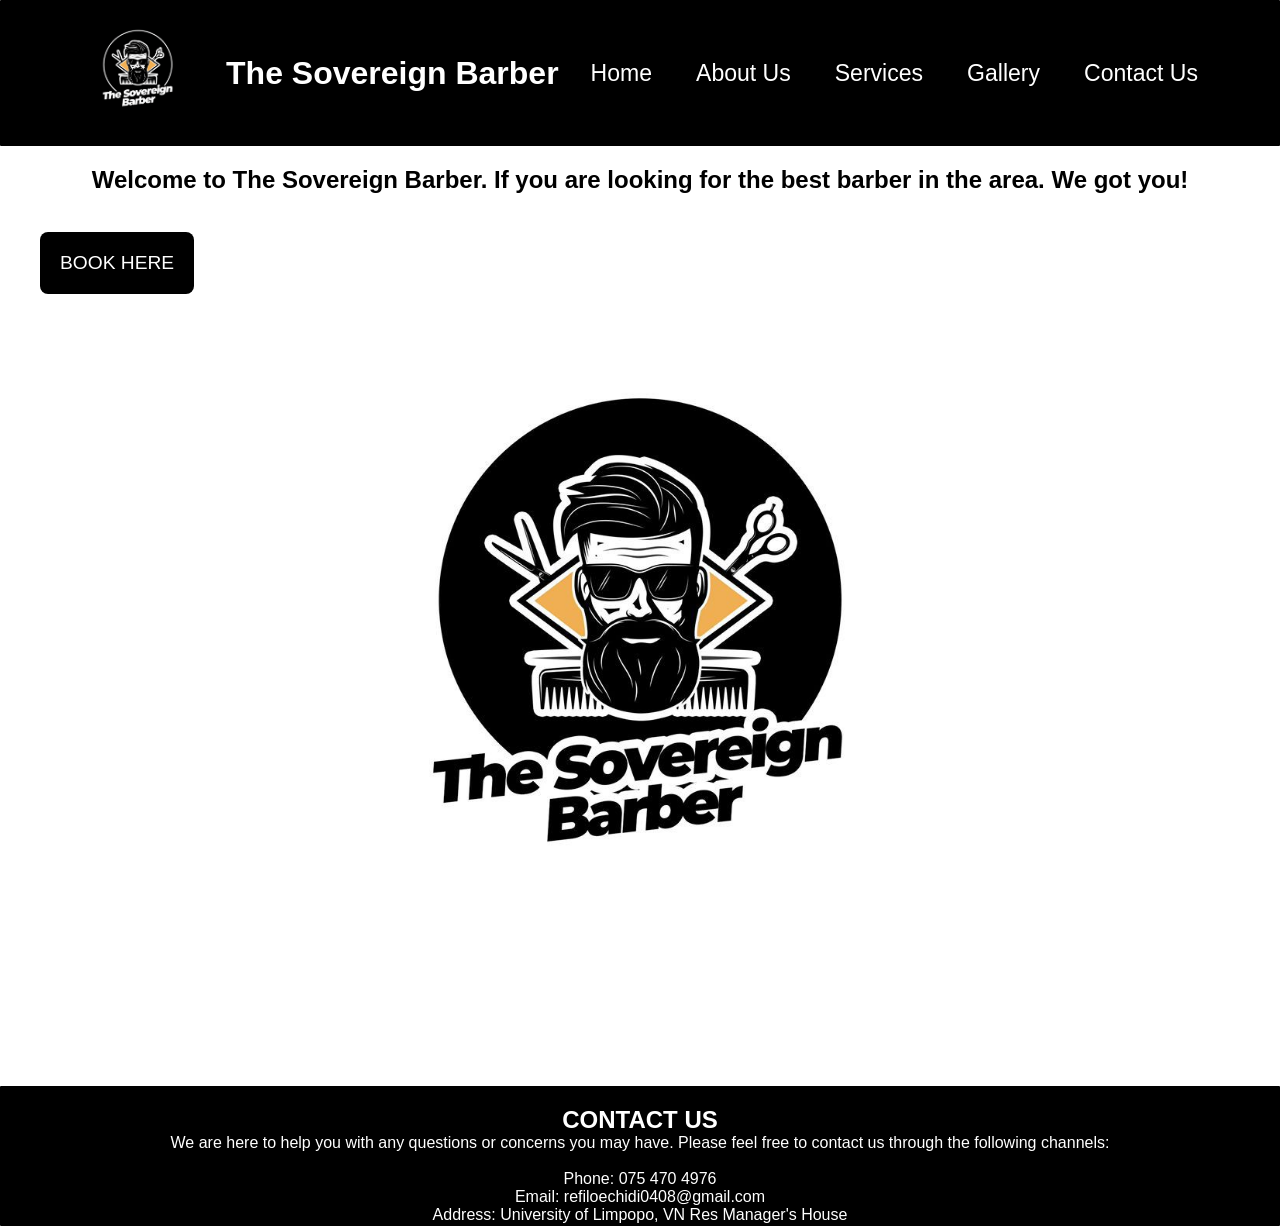
<file: index.html>
<!DOCTYPE html>
<html lang="en">
<head>
    <meta charset="UTF-8">
    <meta name="viewport" content="width=device-width, initial-scale=1.0">
    <title>TheSovereignBarber Home</title>
     
     <link rel="icon" type="image/png" href="assets/images/Logo.png">

    <link rel="stylesheet" href="style.css">
</head>

<body class="body">

<header class="header">
         
        <div class="navbar">

            <div class="logo">
                <img src="assets/images/Logo.png" alt="" class="logo" href="index.html"> 
            </div>

            <div class="logoNAME">
                <h1>
                  <a href="index.html">The Sovereign Barber</a>
                </h1>
            </div>

        <div class="nav">
            <nav class="nav">
            <a href="index.html">Home</a>
            <a href="about.html">About Us</a>
            <a href="services.html">Services</a>
            <a href="gallery.html">Gallery</a>
            <a href="contact.html" class="nav-link">Contact Us</a>
         </nav>
        </div>

        </div>
    </header>

<main class="home">
        <section>

<h2>
    Welcome to The Sovereign Barber. If you are 
    looking for the best barber in the area. We got you!
</h2>

        <br>
        <div >
            <a href="bookings.html"> 
            <button class="bookings-btn">
               BOOK HERE
            </button> 
            </a>
        </div>
           
        <br>
            
        </section>

        <script src="index.js"></script>
        
    </main>

    <footer class="footer">
        <div>
         <section>
            <br>

            <div>
                <h1>CONTACT US</h1>
            </div>

             <p>
                We are here to help you with any questions or concerns you may have. Please feel free to contact us through the following channels:
<br>
                <br>
                Phone: 075 470 4976
<br>
                Email: refiloechidi0408@gmail.com
<br>
                Address: University of Limpopo, VN Res Manager's House
             </p>
            </div>
    </footer>

   
</body>


</html>
</file>
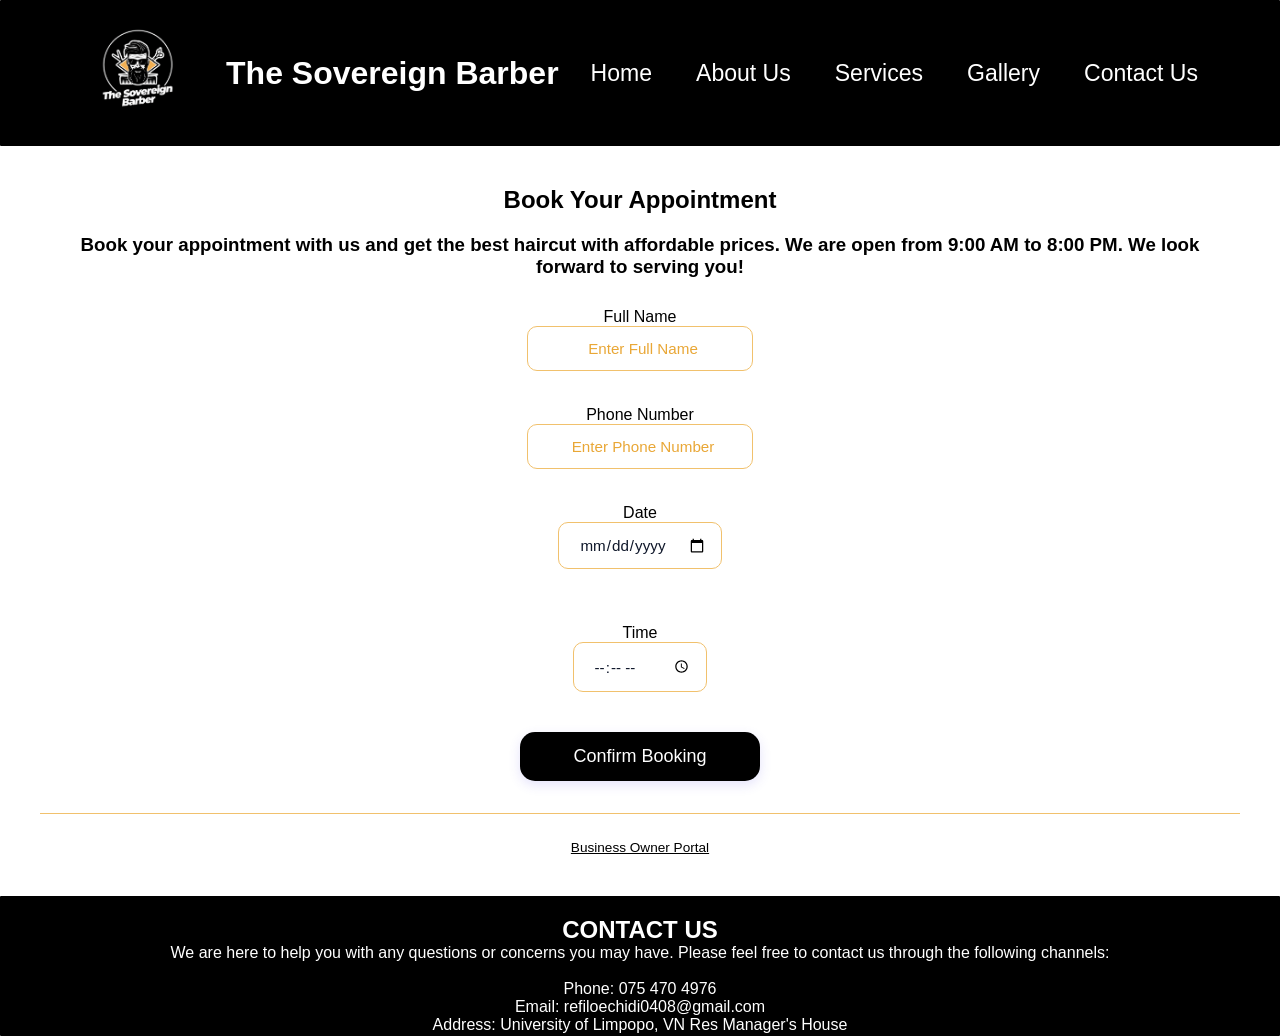
<file: bookings.html>
<!DOCTYPE html>
<html lang="en">
<head>
    <meta charset="UTF-8">
    <meta name="viewport" content="width=device-width, initial-scale=1.0">
    <title>TheSovereignBarber About Us</title>
     
     <link rel="icon" type="image/png" href="assets/images/IMG-20260321-WA0019.jpg">

    <link rel="stylesheet" href="style.css">
</head>

<body class="page page--home">

<header class="header">    

        <div class="navbar">

            <div class="logo">
                <img src="assets/images/Logo.png" alt="" class="logo" href="index.html"> 
            </div>

            <div class="logoNAME">
                <h1>
                  <a href="index.html">The Sovereign Barber</a>
                </h1>
            </div>

        <div class="nav">
            <nav class="nav">
            <a href="index.html">Home</a>
            <a href="about.html">About Us</a>
            <a href="services.html">Services</a>
            <a href="gallery.html">Gallery</a>
            <a href="contact.html" class="nav-link">Contact Us</a>
         </nav>
        </div>

    </div>
    </header>

<main class="bookings-container">
    <section class="bookings">

        <div>
            <h1>Book Your Appointment</h1>
        </div>

        <h3>
            Book your appointment with us and get the best haircut with 
            affordable prices. We are open from 9:00 AM to 8:00 PM. 
             We look forward to serving you!
        </h3>

         <form id="bookingForm" autocomplete="off">
                <div class="form-group">
                    <label for="customerName">Full Name</label>
                    <div class="input-wrapper">
                        <span class="input-icon"></span>
                        <input type="text" id="customerName" placeholder="Enter Full Name" required>
                    </div>
                </div>
                
                <div class="form-group">
                    <label for="customerPhone">Phone Number</label>
                    <div class="input-wrapper">
                        <span class="input-icon"></span>
                        <input type="tel" id="customerPhone" placeholder="Enter Phone Number" required>
                    </div>
                </div>
                
                <div class="form-row">
                    <div class="form-group">
                        <label for="appointmentDate">Date</label>
                        <div class="input-wrapper">
                            <span class="input-icon"></span>
                            <input type="date" id="appointmentDate" required>
                        </div>
                    </div>
                    <div class="form-group">
                        <label for="appointmentTime">Time</label>
                        <div class="input-wrapper">
                            <span class="input-icon"></span>
                            <input type="time" id="appointmentTime" required>
                        </div>
                    </div>
                </div>
                
                <button type="submit" class="submit-btn">
                    <span>Confirm Booking</span>
                </button>
             </form>
            <div id="successMessage" class="success-msg hidden"></div>

             <div class="admin-link-wrapper">
                <a href="#business-dashboard" id="goToAdminBtn" class="link-btn">Business Owner Portal</a>
            </div>
        </div>

        <div id="business-dashboard" class="hidden">
            <div class="admin-header">
                <div>
                    <h2>Business Dashboard</h2>
                    <p class="subtitle">Manage incoming client appointments</p>
                </div>
                <button id="logoutBtn" class="logout-btn">Logout</button>
            </div>
            
            <form id="adminLoginForm" autocomplete="off">
                <div class="form-group">
                    <label for="adminPassword">Enter Master Security Password</label>
                    <div class="input-wrapper">
                        <span class="input-icon"></span>
                        <input type="password" id="adminPassword" placeholder="••••••••" required>
                    </div>
                </div>
                <button type="submit" class="submit-btn">Unlock Dashboard</button>
                <button type="button" id="backToBookingBtn" class="secondary-btn">Return to Booking Form</button>
                <div id="loginError" class="error-msg hidden"></div>
            </form>

            <div id="recordsContainer" class="hidden">
                <div class="records-meta">
                    <span class="badge" id="bookingCount">0 Appointments</span>
                </div>
                <ul id="recordsList" class="records-list"></ul>
            </div>
        </div>
    </div>


            <script src="index.js"></script>
    </section>
    

</main>

   <footer class="footer">
        <div>
         <section>
            <br>

            <div>
                <h1>CONTACT US</h1>
            </div>

             <p>
                We are here to help you with any questions or concerns you may have. Please feel free to contact us through the following channels:
<br>
                <br>
                Phone: 075 470 4976
<br>
                Email: refiloechidi0408@gmail.com
<br>
                Address: University of Limpopo, VN Res Manager's House
             </p>
            </div>
    </footer>
    
    <script src="index.js"></script>
</body>  

</html>
</file>
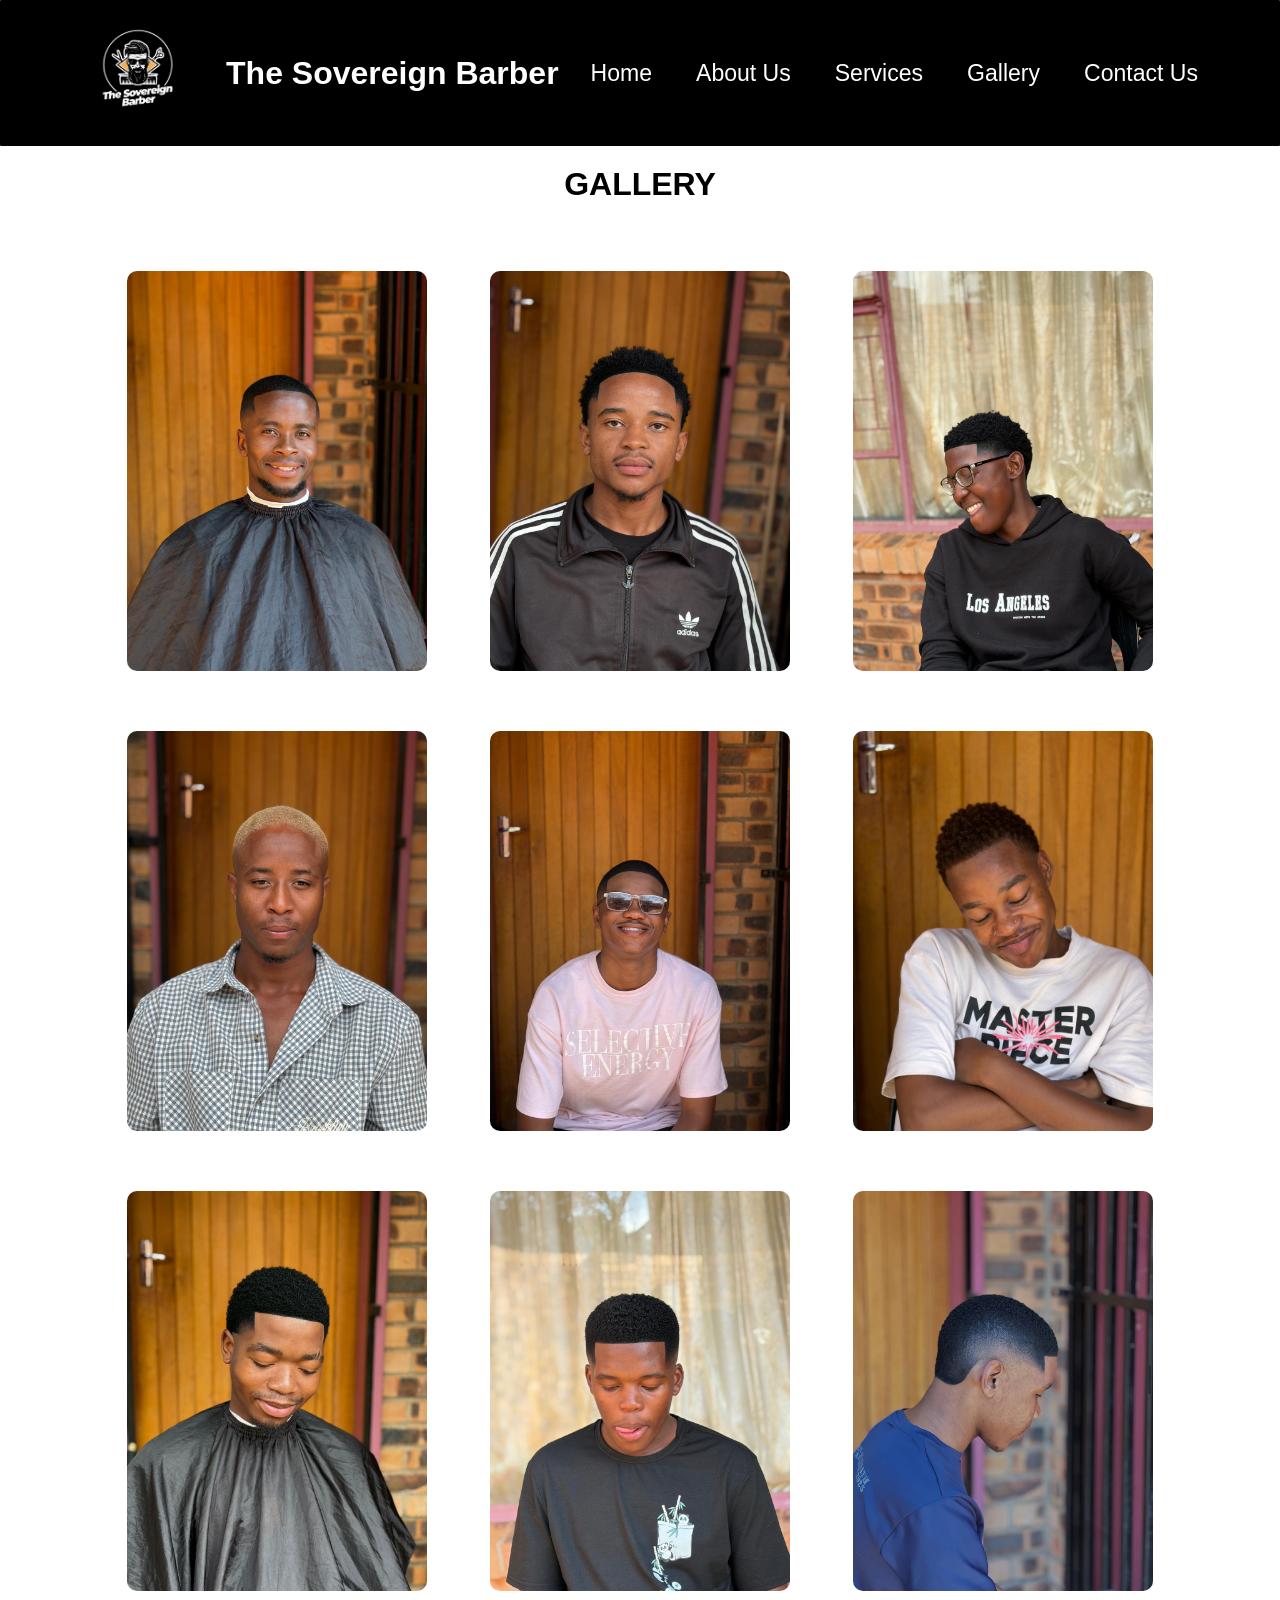
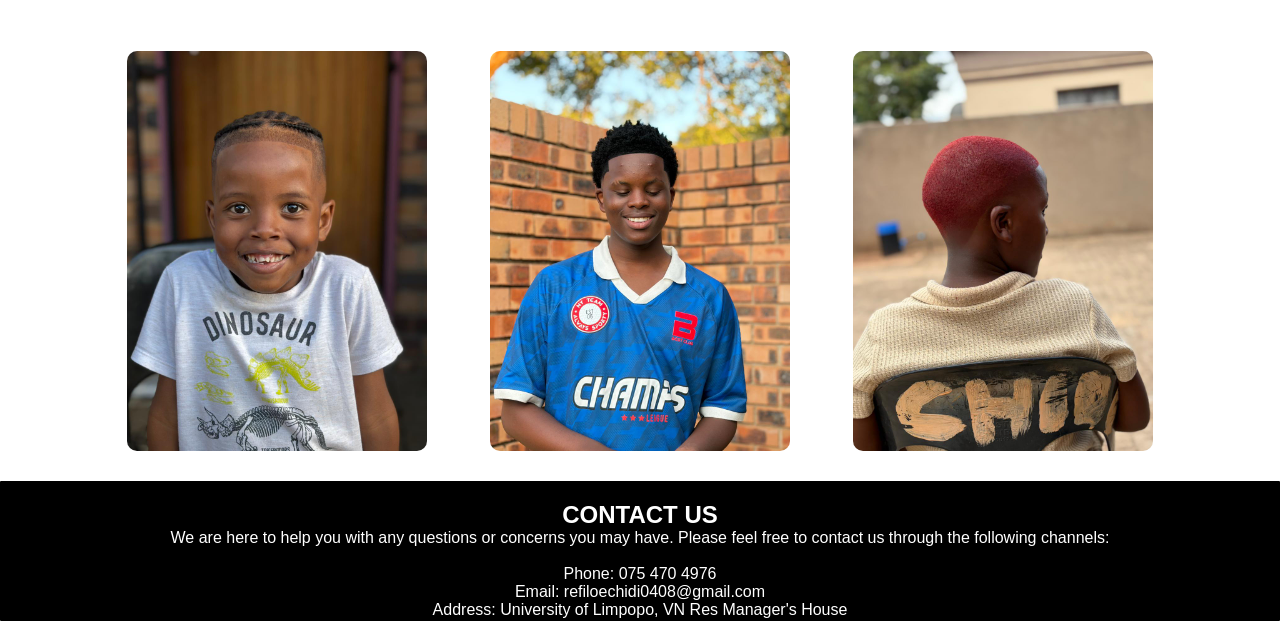
<file: gallery.html>
<!DOCTYPE html>
<html lang="en">
<head>
    <meta charset="UTF-8">
    <meta name="viewport" content="width=device-width, initial-scale=1.0">
    <title>TheSovereignBarber About Us</title>
     
     <link rel="icon" type="image/png" href="assets/images/IMG-20260321-WA0019.jpg">

    <link rel="stylesheet" href="style.css">
    <link rel="stylesheet" href="assets/css/lightbox.css">

</head>

<body class="page page--home">

    <!-- Lightbox (wired in via index.js) -->
    <div id="glLightbox" class="gl-lightbox" aria-hidden="true">
        <div class="gl-lightbox__dialog" role="dialog" aria-modal="true" aria-label="Gallery preview">
            <button id="glLightboxClose" class="gl-lightbox__close" type="button" aria-label="Close preview">&times;</button>

            <button id="glLightboxPrev" class="gl-lightbox__nav gl-lightbox__nav--prev" type="button" aria-label="Previous image">
                 <
            </button>
            <button id="glLightboxNext" class="gl-lightbox__nav gl-lightbox__nav--next" type="button" aria-label="Next image">
                >
            </button>

            <img id="glLightboxImg" class="gl-lightbox__img" alt="" />
            <div id="glLightboxCaption" class="gl-lightbox__caption" aria-live="polite"></div>
        </div>

    </div>


<header class="header">    

        <div class="navbar">

            <div class="logo">
                <img src="assets/images/Logo.png" alt="" class="logo" href="index.html"> 
            </div>

            <div class="logoNAME">
                <h1>
                  <a href="index.html">The Sovereign Barber</a>
                </h1>
            </div>

        <div class="nav">
            <nav class="nav">
            <a href="index.html">Home</a>
            <a href="about.html">About Us</a>
            <a href="services.html">Services</a>
            <a href="gallery.html">Gallery</a>
            <a href="contact.html" class="nav-link">Contact Us</a>
         </nav>
        </div>

    </div>
    </header>

<main>
        <h1 class="gallery">GALLERY</h1>
  
        <br>
        <section>
                <div class="pictures">

                    <img src="assets/images/IMG-20260322-WA0019.jpg" alt="Gallery image 1">
                    <img src="assets/images/IMG-20260322-WA0024.jpg" alt="Gallery image 2">
                    <img src="assets/images/IMG-20260322-WA0025.jpg" alt="Gallery image 3">
                </div>


                <div class="pictures">
                    <img src="assets/images/IMG-20260322-WA0028.jpg" alt="Gallery image 4">
                    <img src="assets/images/IMG-20260322-WA0031.jpg" alt="Gallery image 5">
                    <img src="assets/images/IMG-20260323-WA0076.jpg" alt="Gallery image 6">
                </div>

                <div class="pictures">
                    <img src="assets/images/IMG-20260322-WA0036.jpg" alt="Gallery image 7">
                    <img src="assets/images/IMG-20260322-WA0038.jpg" alt="Gallery image 8">
                    <img src="assets/images/IMG-20260322-WA0040.jpg" alt="Gallery image 9">
                </div>

                <div class="pictures">
                    <img src="assets/images/IMG-20260322-WA0043.jpg" alt="Gallery image 10">
                    <img src="assets/images/IMG-20260322-WA0041.jpg" alt="Gallery image 11">
                    <img src="assets/images/IMG-20260322-WA0042.jpg" alt="Gallery image 12">
                </div>

        </section>
    </main>

<footer class="footer">
         <section>
            <br>

            <div>
                <h1>CONTACT US</h1>
            </div>

             <p>
                We are here to help you with any questions or concerns you may have. Please feel free to contact us through the following channels:
<br>
                <br>
                Phone: 075 470 4976
<br>
                Email: refiloechidi0408@gmail.com
<br>
                Address: University of Limpopo, VN Res Manager's House

             </p>
</footer>

    <script src="gallery-lightbox.js"></script>
    <script src="index.js"></script>


</body>


</html>
</file>
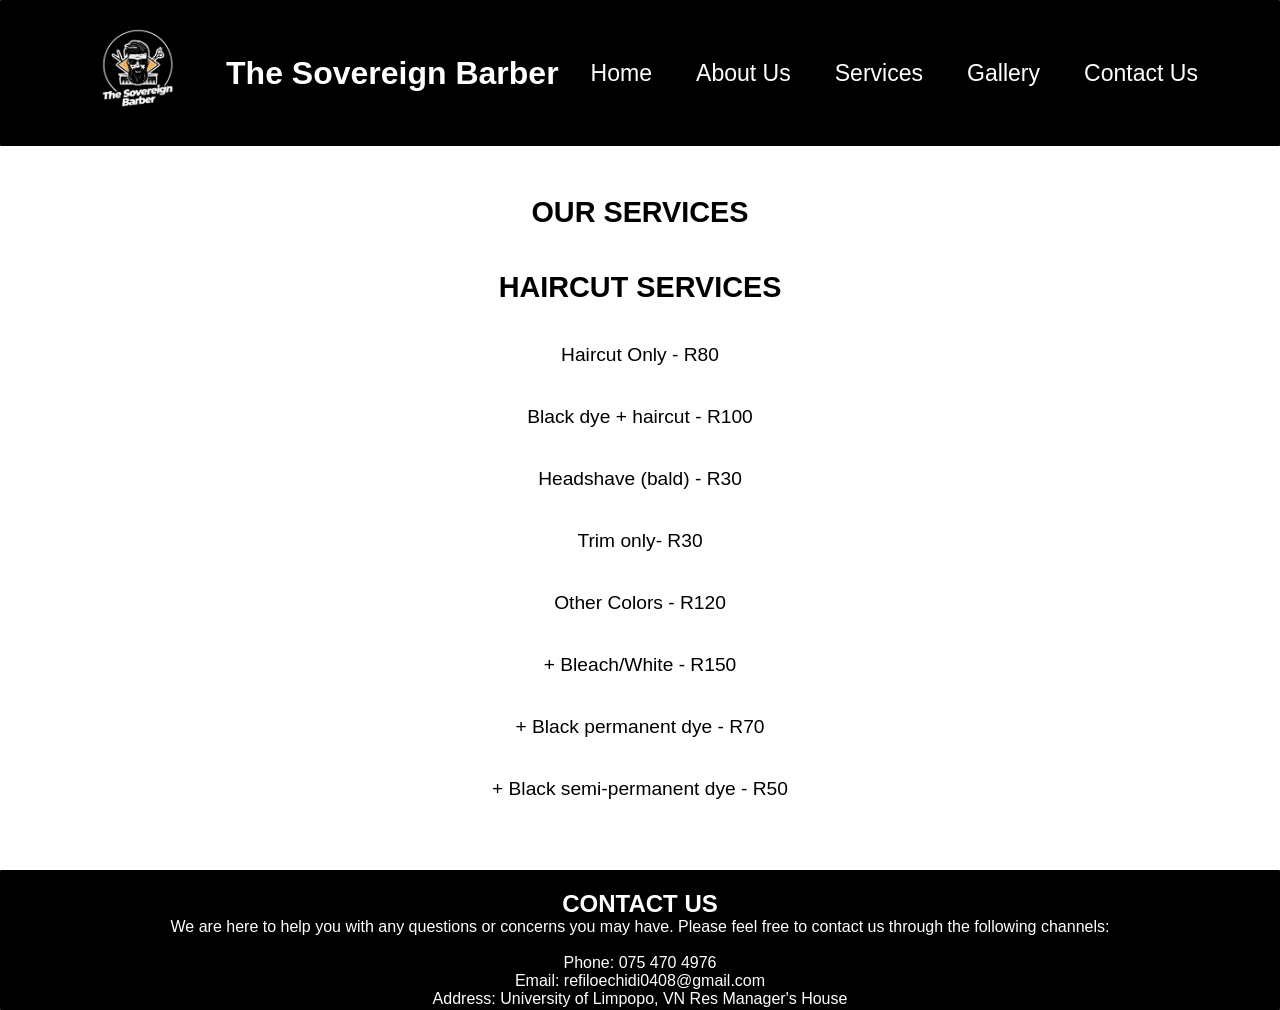
<file: services.html>
<!DOCTYPE html>
<html lang="en">
<head>
    <meta charset="UTF-8">
    <meta name="viewport" content="width=device-width, initial-scale=1.0">
    <title>TheSovereignBarber Services</title>
     
     <link rel="icon" type="image/png" href="assets/images/IMG-20260321-WA0019.jpg">

    <link rel="stylesheet" href="style.css">
</head>

<body class="page page--home">

<header class="header">    

        <div class="navbar">

            <div class="logo">
                <img src="assets/images/Logo.png" alt="" class="logo" href="index.html"> 
            </div>

            <div class="logoNAME">
                <h1>
                  <a href="index.html">The Sovereign Barber</a>
                </h1>
            </div>

        <div class="nav">
            <nav class="nav">
            <a href="index.html">Home</a>
            <a href="about.html">About Us</a>
            <a href="services.html">Services</a>
            <a href="gallery.html">Gallery</a>
            <a href="contact.html" class="nav-link">Contact Us</a>
         </nav>
        </div>

    </div>
    </header>

<main class="services">
        <section>
            <div>
                <h1>OUR SERVICES</h1>
            </div>
            <br>
            
            <div>
                 <div>
                    <h2>HAIRCUT SERVICES</h2>
                        
                    <p>Haircut Only - R80</p>
                    <p>Black dye + haircut - R100</p>
                    <p>Headshave (bald) - R30</p>
                    <p>Trim only- R30</p>
                    <p>Other Colors - R120</p>
                    <p>+ Bleach/White - R150</p>
                    <p>+ Black permanent dye - R70</p>
                    <p>+ Black semi-permanent dye - R50</p>
                 </div>     
                 <div>
                    
                 </div>
            </div>
            
        </section>
        
    </main>

    <footer class="footer">
         <section>
            <br>

            <div>
                <h1>CONTACT US</h1>
            </div>

             <p>
                We are here to help you with any questions or concerns you may have. Please feel free to contact us through the following channels:
<br>
                <br>
                Phone: 075 470 4976
<br>
                Email: refiloechidi0408@gmail.com
<br>
                Address: University of Limpopo, VN Res Manager's House

             </p>
    </footer>

    

</body>


</html>
</file>
<file: style.css>
*{
    box-sizing: border-box;
    margin: 0;
    padding: 0;
}

body{
    font-family: Arial, sans-serif;
    
}
.navbar{
    display: flex;
    justify-content: space-between;
    align-items: center;
}

.logoNAME h1{
    margin: 0;
    line-height: 1;
}

.logo{
    width: 9rem;
    border-radius: 20px;
    display: flex;
    align-items: center;
    align-self: center;
}

.logo img{
    width: 100%;
    border-radius: 20px;
    transition: all 0.5s ease;
}

.logo img:hover{
    transform: scale(1.1);
    transition: all 0.5s ease;
}

.navbar a:hover{
    color: rgb(233, 167, 54);
    transition: all 0.3s ease;
    text-decoration: none;
}

.navbar a{
    color: white;
    text-decoration: none;
    text-align: center;
    padding: 8px 16px;
    border-radius: 4px;
    transition: all 0.5s ease;
}

.nav{
    display: flex;
    align-items: center;
    justify-content: flex-end;
    gap: 12px;
    font-size: larger;
    text-align: center;
    padding: 0;
    margin: 0;
}

.nav a{
    color: white;
    text-decoration: none;
    text-align: center;
    padding: 8px 16px;
    border-radius: 4px;
    transition: all 0.3s ease;
}

.nav a:hover{
    background-color: white;
    color: rgb(233, 167, 54);
    border-radius: 8px;
    transform: scale(1.1);
    transition: all 0.5s ease;
}

.header{
    background-color: black;
    color: white;
    padding: 1px;
    border-radius: 1px;
    display: flex;
    flex-direction: column;
    align-items: center;
}

.bookings-btn{
    background-color: black;
    color: white;
    border: none;
    margin: 20px;
    padding: 20px;
    font-size: larger;
    cursor: pointer;
    border-radius: 8px;
    transition: all 0.5s ease;
}

.bookings-btn:hover{
    background-color: white;
    color: rgb(233, 167, 54);
    border-radius: 8px;
    transform: scale(1.1);
    transition: all 0.5s ease;
}

.bookings{
    color: black;
    text-align: center;
    padding: 20px;
}

.bookings h2{
    text-align: center;
    padding: 20px;
}

.bookings h3{
    text-align: center;
    padding: 20px;
}

.bookings-container{
    display: flex;
    flex-direction: column;
    align-items: center;
    padding: 20px;
}


:root {
    --primary:rgb(233, 167, 54) ;         /* Elegant Indigo */
    --primary-hover: rgb(233, 167, 54);
    --primary-light: #eeebff;
    --background: #f8fafc;      /* Pure clean slate background */
    --card-bg: #ffffff;
    --text-main: #0f172a;       /* Deep obsidian text */
    --text-muted: #000000;     /* Slate grey */
    --border: rgb(241, 193, 109);
    --border-hover: #cbd5e1;
    --success: #10b981;         /* Vivid Emerald */
    --success-bg: #f0fdf4;
    --danger: #ef4444;          /* Crimson red */
    --danger-bg: #fef2f2;
    --radius-lg: 16px;
    --radius-md: 10px;
    --shadow: 0 20px 25px -5px rgba(15, 23, 42, 0.05), 0 10px 10px -5px rgba(15, 23, 42, 0.04);
}

.h2 {
    font-size: 1.5rem;
    font-weight: 700;
    letter-spacing: -0.03em;
    color: var(--text-main);
    margin-bottom: 6px;
}

.subtitle{
    font-size: 0.9rem;
    color: var(--text-muted);
    line-height: 1.5;
}

/* --- Form Architectures --- */
.form-group {
    display: flex;
    flex-direction: column;
    align-items: center;
    margin-bottom: 15px;
    padding: 10px;
}

.form-row {
    display: flex;
    flex-direction: column;
    align-items: center;
    margin-bottom: 15px;
    gap: 20px;
}

.label {
    font-size: 0.8rem;
    font-weight: 600;
    text-transform: uppercase;
    letter-spacing: 0.05em;
    color: var(--text-muted);
    margin-bottom: 8px;
}

/* Input Fields with Icon Integrations */
.input-wrapper {
    position: relative;
    display: flex;
    align-items: center;
}

.input-icon {
    position: absolute;
    left: 14px;
    font-size: 1.1rem;
    color: var(--text-muted);
    pointer-events: none;
}

input {
    font-family: inherit;
    width: 100%;
    position: relative;
    padding: 13px 14px 13px 20px;
    font-size: 0.95rem;
    color: var(--text-main);
    background-color: #ffffff;
    border: 1px solid var(--border);
    border-radius: var(--radius-md);
    outline: none;
    transition: all 0.2s cubic-bezier(0.4, 0, 0.2, 1);
    transform: matrix();
}

input:focus {
    border-color: var(--primary);
    box-shadow: 0 0 0 4px rgba(79, 70, 229, 0.12);
}

input::placeholder {
    color: #94a3b8;
}

/* --- Custom Action Buttons --- */
.button {
    font-family: inherit;
    font-size: 0.95rem;
    font-weight: 600;
    border-radius: var(--radius-md);
    cursor: pointer;
    transition: all 0.2s cubic-bezier(0.4, 0, 0.2, 1);
    display: flex;
    align-items: center;
    justify-content: center;
    text-decoration: none;
}

.submit-btn {
    width: 20%;
    padding: 14px;
    border-radius: 15px;
    font-size: large;
    background-color: black;
    color: white;
    border: none;
    box-shadow: 0 4px 12px rgba(79, 70, 229, 0.15);
    transition: all 0.3s ease;
}

.submit-btn:hover {
    background-color: rgb(233, 167, 54);
    transform: translateY(-1px);
    box-shadow: 0 6px 20px rgba(79, 70, 229, 0.25);
    transition: all 0.3s ease;
}

.secondary-btn {
    background: transparent;
    border: 1px solid var(--border);
    color: var(--text-muted);
    width: 20%;
    border-radius: 5px;
    padding: 13px;
    margin-top: 12px;
}

.secondary-btn:hover {
    background: #f1f5f9;
    color: var(--text-main);
    border-color: var(--border-hover);
    transition: all 0.3s ease;
}

/* --- Feedback Banners --- */
.success-msg {
    color: var(--success);
    background-color: rgb(173, 250, 173);
    border: 1px solid var(--success);
    padding: 14px;
    border-radius: var(--radius-md);
    font-size: 0.9rem;
    font-weight: 500;
    text-align: center;
    margin-top: 20px;
    animation: scaleIn 0.25s ease;
}

.error-msg {
    color: var(--danger);
    background-color: var(--danger-bg);
    border: 1px solid var(--danger);
    padding: 14px;
    border-radius: var(--radius-md);
    font-size: 0.9rem;
    font-weight: 500;
    text-align: center;
    margin-top: 16px;
    animation: scaleIn 0.25s ease;
}

/* --- Business Owner Navigation Gateway --- */
.admin-link-wrapper{
    margin-top: 32px;
    text-align: center;
    border-top: 1px solid var(--border);
    padding-top: 24px;
}

.link-btn {
    background: none;
    border: none;
    font-size: 5px;
    color: var(--text-muted);
    font-size: 0.85rem;
    font-weight: 500;
}

.link-btn:hover {
    color: var(--primary);
    text-decoration: underline;
}

/* --- Administrative Layout Engine --- */

.logout-btn {
    width: 10%;
    padding: 14px;
    border-radius: 15px;
    font-size: 15px;
    background-color: black;
    color: white;
    border: none;
    box-shadow: 0 4px 12px rgba(79, 70, 229, 0.15);
    transition: all 0.3s ease;
}

.logout-btn:hover {
     background-color: white;
    color: rgb(233, 167, 54);
    border-radius: 8px;
    transform: scale(1.1);
    transition: all 0.5s ease;
}

.records-meta {
    margin-bottom: 16px;
    display: flex;
    justify-content: flex-end;
}

.badge {
    background-color: var(--primary-light);
    color: var(--primary);
    padding: 4px 10px;
    font-size: 0.75rem;
    font-weight: 700;
    border-radius: 20px;
}

/* Records List Structuring */
.records-list {
    list-style: none;
    max-height: 380px;
    overflow-y: auto;
    padding-right: 4px;
}

.records-list::-webkit-scrollbar {
    width: 6px;
}

.records-list::-webkit-scrollbar-thumb {
    background: var(--border);
    border-radius: 4px;
}

.records-list li {
    background: #f8fafc;
    border: 1px solid var(--border);
    padding: 16px;
    margin-bottom: 12px;
    border-radius: var(--radius-md);
    display: flex;
    justify-content: space-between;
    align-items: center;
    animation: slideUp 0.3s ease;
}

.booking-info strong {
    display: block;
    color: var(--text-main);
    font-size: 1rem;
    margin-bottom: 4px;
}

.booking-info div {
    font-size: 0.85rem;
    color: var(--text-muted);
    margin-bottom: 2px;
    display: flex;
    align-items: center;
    gap: 6px;
}

/* Row Record Actions */
.delete-btn {
    background-color: #ffffff;
    color: var(--text-muted);
    border: 1px solid var(--border);
    padding: 8px 12px;
    font-size: 0.8rem;
    font-weight: 600;
}

.delete-btn:hover {
    background-color: var(--danger);
    color: #ffffff;
    border-color: var(--danger);
    box-shadow: 0 4px 12px rgba(239, 68, 68, 0.18);
}

.no-records {
    color: var(--text-muted);
    font-style: italic;
    text-align: center;
    padding: 40px 0;
    font-size: 0.9rem;
}

/* --- Layout Utility Extensions --- */
.hidden {
    display: none !important;
}

/* --- Animations --- */
@keyframes scaleIn {
    from { opacity: 0; transform: scale(0.96); }
    to { opacity: 1; transform: scale(1); }
}

@keyframes slideUp {
    from { opacity: 0; transform: translateY(12px); }
    to { opacity: 1; transform: translateY(0); }
}

.header h1{
    text-align: center;
}

.home{
    margin: 20px;
}

.home h2{
    text-align: center;
}

.home h1{
    text-align: center;
    padding: 20px;
}

.details{
    font-size: larger;
    padding: 20px;
}

input::placeholder{
    color: rgb(233, 167, 54);
    text-align: center;
}

.details input:hover{
    transform: scale(1.1);
    transition: all 0.5s ease;
    border: 2px solid rgb(233, 167, 54);
}

.details input{
    padding: 10px;
    margin: 10px;
    border: 2px solid #ccc;
    border-radius: 15px;
    transition: all 0.5s ease;
}

.select{
    padding: 10px;
    margin: 10px;
    border: 2px solid #ccc;
    border-radius: 15px;
    transition: all 0.5s ease;
}

.select:hover{
     color: rgb(233, 167, 54);
     transform: scale(1.1);
     transition: all 0.5s ease;
}

.button2{
    background-color: black;
    color: white;
    border: none;
    margin: 20px;
    align-items: center;
    padding: 10px 20px;
    font-size: larger;
    cursor: pointer;
    border-radius: 8px;
    transition: all 0.5s ease;
}

.button2:hover{
    background-color: white;
    color: rgb(233, 167, 54);
    border-radius: 8px;
    transform: scale(1.1);
    transition: all 0.5s ease;
}

.button{
    background-color: black;
    color: white;
    border: none;
    margin: 20px;
    padding: 20px;
    font-size: larger;
    cursor: pointer;
    border-radius: 8px;
    transition: all 0.5s ease;
}

.button:hover{
    background-color: white;
    color: rgb(233, 167, 54);
    border-radius: 8px;
    transform: scale(1.1);
    transition: all 0.5s ease;
}

.footer{
    background-color: black;
    color: white;
    text-align: center;
    padding: 2px;
    border-radius: 1px;
}

.about{
    font-size: larger;
    padding: 50px;
    display: flex;
    flex-direction:column;
}

.about2{
    justify-content: center;
    display: flex;
    flex-direction: row;
    gap: 20px;
}

.about2 h4 {
    align-self: center;
}

.about img{
    width: 20rem;
    border-radius: 15px;
    display: flex;
    flex-direction: column;
}

.founder{
    display: flex;
    flex-direction: column;
    align-items: center;
}

.paragraph{
    padding: 50px;
}

.paragraph h1{
    padding: 20px;
}

.paragraph p{
    padding: 20px;
}

.services{
    font-size: larger;
    text-align: center;
    padding: 50px;
}

.services h2{
    text-align: center;
    padding: 20px;
}

.services p{
    text-align: center;
    padding: 20px;
}

.gallery{
    text-align: center;
    padding: 12px;
}

.pictures{
    display: flex;
    flex-direction: row;
    justify-content: center;
    gap: 4px;
}

.pictures img{
    padding: 12px;
    margin: 16px;
    align-items: center;
    border-radius: 2rem;
    width: 25rem;
    transition: all 0.5s ease;
    margin: 20px;
    border: 5px solid white;
    cursor: pointer;

}

.pictures img:hover{
    transform: scale(1.1);
    transition: all 0.5s ease;
    border: 5px solid rgb(233, 167, 54);
}

.home{
    background-image: url(assets/images/IMG-20260321-WA0019.jpg);
    background-size: cover;
    background-position: center;
    height: 100vh;
}

.contact1{
    text-align: center;
}

.contact2{
    display: flex;
    flex-direction: row;
    gap: 5px;
}

.contact2 img{
    padding: 20px;
    margin: 10px;
    border-radius: 20px;
    transition: all 0.5s ease;
    display: flex;
    flex-direction: column;
    justify-self: center;
    margin: 20px;
    border: 5px solid white;
    width: 80rem;
}

.contactname{
    text-align: center;
    padding: 20px;
}

.details1{
    font-size: larger;
    text-align: center;
    padding: 20px;
    justify-content: center;
    display: flex;
    flex-direction: row;
    gap: 20px;
}

.follow{
    font-size: larger;
    text-align: center;
    padding: 20px;
    display: flex;
    flex-direction: row;
    justify-content: center;
}

.socials a{
    color: black;
    text-decoration: none;
    text-align: center;
    padding: 8px 16px;
    border-radius: 4px;
    transition: all 0.3s ease;
    font-size: 50px;
}

.socials{
    display: flex;
    flex-direction: row;
    justify-content: center;
    gap: 5px;
}

.socials a:hover{
    color: rgb(233, 167, 54);
    transition: all 0.3s ease;
   transform: scale(1.1);
}

.socials p{
    font-size: larger;
    justify-content: center;
    display: flex;
    flex-direction: row;
    gap: 20px;
}

@media screen and (max-width: 1300px){
body{
    font-family: Arial, sans-serif;
}
.navbar{
    display: flex;
    justify-content: space-between;
    align-items: center;
}

.logoNAME h1{
    margin: 0;
    line-height: 1;
}

.logo{
    width: 9rem;
    border-radius: 20px;
    display: flex;
    align-items: center;
    align-self: center;
}

.logo img{
    width: 100%;
    border-radius: 20px;
    transition: all 0.5s ease;
}

.logo img:hover{
    transform: scale(1.1);
    transition: all 0.5s ease;
}

.navbar a:hover{
    color: rgb(233, 167, 54);
    transition: all 0.3s ease;
    text-decoration: none;
}

.navbar a{
    color: white;
    text-decoration: none;
    text-align: center;
    padding: 8px 16px;
    border-radius: 4px;
    transition: all 0.5s ease;
}

.nav{
    display: flex;
    align-items: center;
    justify-content: flex-end;
    gap: 12px;
    font-size: larger;
    text-align: center;
    padding: 0;
    margin: 0;
}

.nav a{
    color: white;
    text-decoration: none;
    text-align: center;
    padding: 8px 16px;
    border-radius: 4px;
    transition: all 0.3s ease;
}

.nav a:hover{
    background-color: white;
    color: rgb(233, 167, 54);
    border-radius: 8px;
    transform: scale(1.1);
    transition: all 0.5s ease;
}

.header{
    background-color: black;
    color: white;
    padding: 1px;
    border-radius: 1px;
    display: flex;
    flex-direction: column;
    align-items: center;
}

.bookings-btn{
    background-color: black;
    color: white;
    border: none;
    margin: 20px;
    padding: 20px;
    font-size: larger;
    cursor: pointer;
    border-radius: 8px;
    transition: all 0.5s ease;
}

.bookings-btn:hover{
    background-color: white;
    color: rgb(233, 167, 54);
    border-radius: 8px;
    transform: scale(1.1);
    transition: all 0.5s ease;
}

.bookings{
    color: black;
    text-align: center;
    padding: 20px;
}

.bookings h2{
    text-align: center;
    padding: 20px;
}

.bookings h3{
    text-align: center;
    padding: 20px;
}

.bookings-container{
    display: flex;
    flex-direction: column;
    align-items: center;
    padding: 20px;
}

:root {
    --primary:rgb(233, 167, 54) ;         /* Elegant Indigo */
    --primary-hover: rgb(233, 167, 54);
    --primary-light: #eeebff;
    --background: #f8fafc;      /* Pure clean slate background */
    --card-bg: #ffffff;
    --text-main: #0f172a;       /* Deep obsidian text */
    --text-muted: #000000;     /* Slate grey */
    --border: rgb(241, 193, 109);
    --border-hover: #cbd5e1;
    --success: #10b981;         /* Vivid Emerald */
    --success-bg: #f0fdf4;
    --danger: #ef4444;          /* Crimson red */
    --danger-bg: #fef2f2;
    --radius-lg: 16px;
    --radius-md: 10px;
    --shadow: 0 20px 25px -5px rgba(15, 23, 42, 0.05), 0 10px 10px -5px rgba(15, 23, 42, 0.04);
}

.h2 {
    font-size: 1.5rem;
    font-weight: 700;
    letter-spacing: -0.03em;
    color: var(--text-main);
    margin-bottom: 6px;
}

.subtitle{
    font-size: 0.9rem;
    color: var(--text-muted);
    line-height: 1.5;
}

/* --- Form Architectures --- */
.form-group {
    display: flex;
    flex-direction: column;
    align-items: center;
    margin-bottom: 15px;
    padding: 10px;
}

.form-row {
    display: flex;
    flex-direction: column;
    align-items: center;
    margin-bottom: 15px;
    gap: 20px;
}

.label {
    font-size: 0.8rem;
    font-weight: 600;
    text-transform: uppercase;
    letter-spacing: 0.05em;
    color: var(--text-muted);
    margin-bottom: 8px;
}

/* Input Fields with Icon Integrations */
.input-wrapper {
    position: relative;
    display: flex;
    align-items: center;
}

.input-icon {
    position: absolute;
    left: 14px;
    font-size: 1.1rem;
    color: var(--text-muted);
    pointer-events: none;
}

input {
    font-family: inherit;
    width: 100%;
    position: relative;
    padding: 13px 14px 13px 20px;
    font-size: 0.95rem;
    color: var(--text-main);
    background-color: #ffffff;
    border: 1px solid var(--border);
    border-radius: var(--radius-md);
    outline: none;
    transition: all 0.2s cubic-bezier(0.4, 0, 0.2, 1);
    transform: matrix();
}

input:focus {
    border-color: var(--primary);
    box-shadow: 0 0 0 4px rgba(79, 70, 229, 0.12);
}

input::placeholder {
    color: #94a3b8;
}

/* --- Custom Action Buttons --- */
.button {
    font-family: inherit;
    font-size: 0.95rem;
    font-weight: 600;
    border-radius: var(--radius-md);
    cursor: pointer;
    transition: all 0.2s cubic-bezier(0.4, 0, 0.2, 1);
    display: flex;
    align-items: center;
    justify-content: center;
    text-decoration: none;
}

.submit-btn {
    width: 20%;
    padding: 14px;
    border-radius: 15px;
    font-size: large;
    background-color: black;
    color: white;
    border: none;
    box-shadow: 0 4px 12px rgba(79, 70, 229, 0.15);
    transition: all 0.3s ease;
}

.submit-btn:hover {
    background-color: rgb(233, 167, 54);
    transform: translateY(-1px);
    box-shadow: 0 6px 20px rgba(79, 70, 229, 0.25);
    transition: all 0.3s ease;
}

.secondary-btn {
    background: transparent;
    border: 1px solid var(--border);
    color: var(--text-muted);
    width: 100%;
    padding: 13px;
    margin-top: 12px;
}

.secondary-btn:hover {
    background: #f1f5f9;
    color: var(--text-main);
    border-color: var(--border-hover);
    transition: all 0.3s ease;
}

/* --- Feedback Banners --- */
.success-msg {
    color: var(--success);
    background-color: rgb(173, 250, 173);
    border: 1px solid var(--success);
    padding: 14px;
    border-radius: var(--radius-md);
    font-size: 0.9rem;
    font-weight: 500;
    text-align: center;
    margin-top: 20px;
    animation: scaleIn 0.25s ease;
}

.error-msg {
    color: var(--danger);
    background-color: var(--danger-bg);
    border: 1px solid var(--danger);
    padding: 14px;
    border-radius: var(--radius-md);
    font-size: 0.9rem;
    font-weight: 500;
    text-align: center;
    margin-top: 16px;
    animation: scaleIn 0.25s ease;
}

/* --- Business Owner Navigation Gateway --- */
.admin-link-wrapper {
    margin-top: 32px;
    text-align: center;
    border-top: 1px solid var(--border);
    padding-top: 24px;
}

.link-btn {
    background: none;
    border: none;
    font-size: 5px;
    color: var(--text-muted);
    font-size: 0.85rem;
    font-weight: 500;
}

.link-btn:hover {
    color: var(--primary);
    text-decoration: underline;
}

/* --- Administrative Layout Engine --- */

.logout-btn {
    background-color: #f1f5f9;
    color: var(--text-muted);
    border: 1px solid var(--border);
    padding: 6px 14px;
    font-size: 0.8rem;
}

.logout-btn:hover {
    background-color: #e2e8f0;
    color: var(--text-main);
}

.records-meta {
    margin-bottom: 16px;
    display: flex;
    justify-content: flex-end;
}

.badge {
    background-color: var(--primary-light);
    color: var(--primary);
    padding: 4px 10px;
    font-size: 0.75rem;
    font-weight: 700;
    border-radius: 20px;
}

/* Records List Structuring */
.records-list {
    list-style: none;
    max-height: 380px;
    overflow-y: auto;
    padding-right: 4px;
}

.records-list::-webkit-scrollbar {
    width: 6px;
}

.records-list::-webkit-scrollbar-thumb {
    background: var(--border);
    border-radius: 4px;
}

.records-list li {
    background: #f8fafc;
    border: 1px solid var(--border);
    padding: 16px;
    margin-bottom: 12px;
    border-radius: var(--radius-md);
    display: flex;
    justify-content: space-between;
    align-items: center;
    animation: slideUp 0.3s ease;
}

.booking-info strong {
    display: block;
    color: var(--text-main);
    font-size: 1rem;
    margin-bottom: 4px;
}

.booking-info div {
    font-size: 0.85rem;
    color: var(--text-muted);
    margin-bottom: 2px;
    display: flex;
    align-items: center;
    gap: 6px;
}

/* Row Record Actions */
.delete-btn {
    background-color: #ffffff;
    color: var(--text-muted);
    border: 1px solid var(--border);
    padding: 8px 12px;
    font-size: 0.8rem;
    font-weight: 600;
}

.delete-btn:hover {
    background-color: var(--danger);
    color: #ffffff;
    border-color: var(--danger);
    box-shadow: 0 4px 12px rgba(239, 68, 68, 0.18);
}

.no-records {
    color: var(--text-muted);
    font-style: italic;
    text-align: center;
    padding: 40px 0;
    font-size: 0.9rem;
}

/* --- Layout Utility Extensions --- */
.hidden {
    display: none !important;
}

/* --- Animations --- */
@keyframes scaleIn {
    from { opacity: 0; transform: scale(0.96); }
    to { opacity: 1; transform: scale(1); }
}

@keyframes slideUp {
    from { opacity: 0; transform: translateY(12px); }
    to { opacity: 1; transform: translateY(0); }
}

.header h1{
    text-align: center;
}

.home{
    margin: 20px;
}

.home h2{
    text-align: center;
}

.home h1{
    text-align: center;
    padding: 20px;
}

.details{
    font-size: larger;
    padding: 20px;
}

input::placeholder{
    color: rgb(233, 167, 54);
    text-align: center;
}

.details input:hover{
    transform: scale(1.1);
    transition: all 0.5s ease;
    border: 2px solid rgb(233, 167, 54);
}

.details input{
    padding: 10px;
    margin: 10px;
    border: 2px solid #ccc;
    border-radius: 15px;
    transition: all 0.5s ease;
}

.select{
    padding: 10px;
    margin: 10px;
    border: 2px solid #ccc;
    border-radius: 15px;
    transition: all 0.5s ease;
}

.select:hover{
     color: rgb(233, 167, 54);
     transform: scale(1.1);
     transition: all 0.5s ease;
}

.button2{
    background-color: black;
    color: white;
    border: none;
    margin: 20px;
    align-items: center;
    padding: 10px 20px;
    font-size: larger;
    cursor: pointer;
    border-radius: 8px;
    transition: all 0.5s ease;
}

.button2:hover{
    background-color: white;
    color: rgb(233, 167, 54);
    border-radius: 8px;
    transform: scale(1.1);
    transition: all 0.5s ease;
}

.button{
    background-color: black;
    color: white;
    border: none;
    margin: 20px;
    padding: 20px;
    font-size: larger;
    cursor: pointer;
    border-radius: 8px;
    transition: all 0.5s ease;
}

.button:hover{
    background-color: white;
    color: rgb(233, 167, 54);
    border-radius: 8px;
    transform: scale(1.1);
    transition: all 0.5s ease;
}

.footer{
    background-color: black;
    color: white;
    text-align: center;
    padding: 2px;
    border-radius: 1px;
}

.about{
    font-size: larger;
    padding: 50px;
    display: flex;
    flex-direction:column;
}

.about2{
    justify-content: center;
    display: flex;
    flex-direction: row;
    gap: 20px;
}

.about2 h4 {
    align-self: center;
}

.about img{
    width: 20rem;
    border-radius: 15px;
    display: flex;
    flex-direction: column;
}

.founder{
    display: flex;
    flex-direction: column;
    align-items: center;
    padding: 20px;
}

.founder img{
    width: 20rem;
    border-radius: 15px;
    display: flex;
    flex-direction: column;
}

.paragraph{
    padding: 50px;
}

.paragraph h1{
    padding: 20px;
}

.paragraph p{
    padding: 20px;
}

.services{
    font-size: larger;
    text-align: center;
    padding: 50px;
}

.services h2{
    text-align: center;
    padding: 20px;
}

.services p{
    text-align: center;
    padding: 20px;
}

.gallery{
    text-align: center;
    padding: 20px;
}

.pictures{
    display: flex;
    flex-direction: row;
    justify-content: center;
    gap: 3px;
}

.pictures img{
    padding: 5px;
    margin: 2px;
    align-items: center;
    border-radius: 20px;
    width: 20rem;
    transition: all 0.5s ease;
    margin: 20px;
    border: 5px solid white;
    cursor: pointer;

}

.pictures img:hover{
    transform: scale(1.1);
    transition: all 0.5s ease;
    border: 5px solid rgb(233, 167, 54);
}

.home{
    background-image: url(assets/images/IMG-20260321-WA0019.jpg);
    background-size: cover;
    background-position: center;
    height: 100vh;
}

.contact1{
    text-align: center;
}

.contact2{
    display: flex;
    flex-direction: row;
    gap: 5px;
}

.contact2 img{
    padding: 20px;
    margin: 10px;
    border-radius: 20px;
    transition: all 0.5s ease;
    display: flex;
    flex-direction: column;
    justify-self: center;
    margin: 20px;
    border: 5px solid white;
    width: 80rem;
}

.contactname{
    text-align: center;
    padding: 20px;
}

.details1{
    font-size: larger;
    text-align: center;
    padding: 20px;
    justify-content: center;
    display: flex;
    flex-direction: row;
    gap: 20px;
}

.follow{
    font-size: larger;
    text-align: center;
    padding: 20px;
    display: flex;
    flex-direction: row;
    justify-content: center;
}

.socials a{
    color: black;
    text-decoration: none;
    text-align: center;
    padding: 8px 16px;
    border-radius: 4px;
    transition: all 0.3s ease;
    font-size: 50px;
}

.socials{
    display: flex;
    flex-direction: row;
    justify-content: center;
    gap: 5px;
}

.socials a:hover{
    color: rgb(233, 167, 54);
    transition: all 0.3s ease;
   transform: scale(1.1);
}

.socials p{
    font-size: larger;
    justify-content: center;
    display: flex;
    flex-direction: row;
    gap: 20px;
}

}

@media screen and (max-width: 900px){
    body{
    font-family: Arial, sans-serif;
    
}
.navbar{
    display: flex;
    justify-content: space-between;
    align-items: center;
}

.logoNAME h1{
    margin: 0;
    line-height: 1;
    font-size: 20px;
}

.logo{
    width: 9rem;
    border-radius: 20px;
    display: flex;
    align-items: center;
    align-self: center;
}

.logo img{
    width: 100%;
    border-radius: 20px;
    transition: all 0.5s ease;
}

.logo img:hover{
    transform: scale(1.1);
    transition: all 0.5s ease;
}

.navbar a:hover{
    color: rgb(233, 167, 54);
    transition: all 0.3s ease;
    text-decoration: none;
}

.navbar a{
    color: white;
    text-decoration: none;
    text-align: center;
    padding: 4px 8px;
    border-radius: 4px;
    transition: all 0.5s ease;
}

.nav{
    display: flex;
    align-items: center;
    justify-content: flex-end;
    gap: 6px;
    font-size: larger;
    text-align: center;
    padding: 1px;
    margin: 0;
}

.nav a{
    color: white;
    text-decoration: none;
    text-align: center;
    font-size: 15px;
    gap: 4px;
    padding: 4px 8px;
    border-radius: 4px;
    transition: all 0.3s ease;
}

.nav a:hover{
    background-color: white;
    color: rgb(233, 167, 54);
    border-radius: 8px;
    transform: scale(1.1);
    transition: all 0.5s ease;
}

.header{
    background-color: black;
    color: white;
    padding: 5px;
    display: flex;
    flex-direction: column;
    align-items: center;
}

.bookings-btn{
    background-color: black;
    color: white;
    border: none;
    margin: 20px;
    padding: 20px;
    font-size: larger;
    cursor: pointer;
    border-radius: 8px;
    transition: all 0.5s ease;
}

.bookings-btn:hover{
    background-color: white;
    color: rgb(233, 167, 54);
    border-radius: 8px;
    transform: scale(1.1);
    transition: all 0.5s ease;
}

.bookings{
    color: black;
    text-align: center;
    padding: 20px;
}

.bookings h2{
    text-align: center;
    padding: 20px;
}

.bookings h3{
    text-align: center;
    padding: 20px;
}

.bookings-container{
    display: flex;
    flex-direction: column;
    align-items: center;
    padding: 20px;
}


:root {
    --primary:rgb(233, 167, 54) ;         /* Elegant Indigo */
    --primary-hover: rgb(233, 167, 54);
    --primary-light: #eeebff;
    --background: #f8fafc;      /* Pure clean slate background */
    --card-bg: #ffffff;
    --text-main: #0f172a;       /* Deep obsidian text */
    --text-muted: #000000;     /* Slate grey */
    --border: rgb(241, 193, 109);
    --border-hover: #cbd5e1;
    --success: #10b981;         /* Vivid Emerald */
    --success-bg: #f0fdf4;
    --danger: #ef4444;          /* Crimson red */
    --danger-bg: #fef2f2;
    --radius-lg: 16px;
    --radius-md: 10px;
    --shadow: 0 20px 25px -5px rgba(15, 23, 42, 0.05), 0 10px 10px -5px rgba(15, 23, 42, 0.04);
}

.h2 {
    font-size: 1.5rem;
    font-weight: 700;
    letter-spacing: -0.03em;
    color: var(--text-main);
    margin-bottom: 6px;
}

.subtitle{
    font-size: 0.9rem;
    color: var(--text-muted);
    line-height: 1.5;
}

/* --- Form Architectures --- */
.form-group {
    display: flex;
    flex-direction: column;
    align-items: center;
    margin-bottom: 15px;
    padding: 10px;
}

.form-row {
    display: flex;
    flex-direction: column;
    align-items: center;
    margin-bottom: 15px;
    gap: 20px;
}

.label {
    font-size: 0.8rem;
    font-weight: 600;
    text-transform: uppercase;
    letter-spacing: 0.05em;
    color: var(--text-muted);
    margin-bottom: 8px;
}

/* Input Fields with Icon Integrations */
.input-wrapper {
    position: relative;
    display: flex;
    align-items: center;
}

.input-icon {
    position: absolute;
    left: 14px;
    font-size: 1.1rem;
    color: var(--text-muted);
    pointer-events: none;
}

input {
    font-family: inherit;
    width: 100%;
    position: relative;
    padding: 13px 14px 13px 20px;
    font-size: 0.95rem;
    color: var(--text-main);
    background-color: #ffffff;
    border: 1px solid var(--border);
    border-radius: var(--radius-md);
    outline: none;
    transition: all 0.2s cubic-bezier(0.4, 0, 0.2, 1);
    transform: matrix();
}

input:focus {
    border-color: var(--primary);
    box-shadow: 0 0 0 4px rgba(79, 70, 229, 0.12);
}

input::placeholder {
    color: #94a3b8;
}

/* --- Custom Action Buttons --- */
.button {
    font-family: inherit;
    font-size: 0.95rem;
    font-weight: 600;
    border-radius: var(--radius-md);
    cursor: pointer;
    transition: all 0.2s cubic-bezier(0.4, 0, 0.2, 1);
    display: flex;
    align-items: center;
    justify-content: center;
    text-decoration: none;
}

.submit-btn {
    width: 30%;
    padding: 14px;
    border-radius: 15px;
    font-size: large;
    background-color: black;
    color: white;
    border: none;
    box-shadow: 0 4px 12px rgba(79, 70, 229, 0.15);
    transition: all 0.3s ease;
}

.submit-btn:hover {
    background-color: rgb(233, 167, 54);
    transform: translateY(-1px);
    box-shadow: 0 6px 20px rgba(79, 70, 229, 0.25);
    transition: all 0.3s ease;
}

.secondary-btn {
    background: transparent;
    border: 1px solid var(--border);
    color: var(--text-muted);
    width: 100%;
    padding: 13px;
    margin-top: 12px;
}

.secondary-btn:hover {
    background: #f1f5f9;
    color: var(--text-main);
    border-color: var(--border-hover);
    transition: all 0.3s ease;
}

/* --- Feedback Banners --- */
.success-msg {
    color: var(--success);
    background-color: rgb(173, 250, 173);
    border: 1px solid var(--success);
    padding: 14px;
    border-radius: var(--radius-md);
    font-size: 0.9rem;
    font-weight: 500;
    text-align: center;
    margin-top: 20px;
    animation: scaleIn 0.25s ease;
}

.error-msg {
    color: var(--danger);
    background-color: var(--danger-bg);
    border: 1px solid var(--danger);
    padding: 14px;
    border-radius: var(--radius-md);
    font-size: 0.9rem;
    font-weight: 500;
    text-align: center;
    margin-top: 16px;
    animation: scaleIn 0.25s ease;
}

/* --- Business Owner Navigation Gateway --- */
.admin-link-wrapper {
    margin-top: 32px;
    text-align: center;
    border-top: 1px solid var(--border);
    padding-top: 24px;
}

.link-btn {
    background: none;
    border: none;
    font-size: 5px;
    color: var(--text-muted);
    font-size: 0.85rem;
    font-weight: 500;
}

.link-btn:hover {
    color: var(--primary);
    text-decoration: underline;
}

/* --- Administrative Layout Engine --- */

.logout-btn {
    background-color: #f1f5f9;
    color: var(--text-muted);
    border: 1px solid var(--border);
    padding: 6px 14px;
    font-size: 0.8rem;
}

.logout-btn:hover {
    background-color: #e2e8f0;
    color: var(--text-main);
}

.records-meta {
    margin-bottom: 16px;
    display: flex;
    justify-content: flex-end;
}

.badge {
    background-color: var(--primary-light);
    color: var(--primary);
    padding: 4px 10px;
    font-size: 0.75rem;
    font-weight: 700;
    border-radius: 20px;
}

/* Records List Structuring */
.records-list {
    list-style: none;
    max-height: 380px;
    overflow-y: auto;
    padding-right: 4px;
}

.records-list::-webkit-scrollbar {
    width: 6px;
}

.records-list::-webkit-scrollbar-thumb {
    background: var(--border);
    border-radius: 4px;
}

.records-list li {
    background: #f8fafc;
    border: 1px solid var(--border);
    padding: 16px;
    margin-bottom: 12px;
    border-radius: var(--radius-md);
    display: flex;
    justify-content: space-between;
    align-items: center;
    animation: slideUp 0.3s ease;
}

.booking-info strong {
    display: block;
    color: var(--text-main);
    font-size: 1rem;
    margin-bottom: 4px;
}

.booking-info div {
    font-size: 0.85rem;
    color: var(--text-muted);
    margin-bottom: 2px;
    display: flex;
    align-items: center;
    gap: 6px;
}

/* Row Record Actions */
.delete-btn {
    background-color: #ffffff;
    color: var(--text-muted);
    border: 1px solid var(--border);
    padding: 8px 12px;
    font-size: 0.8rem;
    font-weight: 600;
}

.delete-btn:hover {
    background-color: var(--danger);
    color: #ffffff;
    border-color: var(--danger);
    box-shadow: 0 4px 12px rgba(239, 68, 68, 0.18);
}

.no-records {
    color: var(--text-muted);
    font-style: italic;
    text-align: center;
    padding: 40px 0;
    font-size: 0.9rem;
}

/* --- Layout Utility Extensions --- */
.hidden {
    display: none !important;
}

/* --- Animations --- */
@keyframes scaleIn {
    from { opacity: 0; transform: scale(0.96); }
    to { opacity: 1; transform: scale(1); }
}

@keyframes slideUp {
    from { opacity: 0; transform: translateY(12px); }
    to { opacity: 1; transform: translateY(0); }
}






.header h1{
    text-align: center;
}

.home{
    margin: 20px;
}

.home h2{
    text-align: center;
}

.home h1{
    text-align: center;
    padding: 20px;
}

.details{
    font-size: larger;
    padding: 20px;
}

input::placeholder{
    color: rgb(233, 167, 54);
    text-align: center;
}

.details input:hover{
    transform: scale(1.1);
    transition: all 0.5s ease;
    border: 2px solid rgb(233, 167, 54);
}

.details input{
    padding: 10px;
    margin: 10px;
    border: 2px solid #ccc;
    border-radius: 15px;
    transition: all 0.5s ease;
}

.select{
    padding: 10px;
    margin: 10px;
    border: 2px solid #ccc;
    border-radius: 15px;
    transition: all 0.5s ease;
}

.select:hover{
     color: rgb(233, 167, 54);
     transform: scale(1.1);
     transition: all 0.5s ease;
}

.button2{
    background-color: black;
    color: white;
    border: none;
    margin: 20px;
    align-items: center;
    padding: 10px 20px;
    font-size: larger;
    cursor: pointer;
    border-radius: 8px;
    transition: all 0.5s ease;
}

.button2:hover{
    background-color: white;
    color: rgb(233, 167, 54);
    border-radius: 8px;
    transform: scale(1.1);
    transition: all 0.5s ease;
}

.button{
    background-color: black;
    color: white;
    border: none;
    margin: 20px;
    padding: 20px;
    font-size: larger;
    cursor: pointer;
    border-radius: 8px;
    transition: all 0.5s ease;
}

.button:hover{
    background-color: white;
    color: rgb(233, 167, 54);
    border-radius: 8px;
    transform: scale(1.1);
    transition: all 0.5s ease;
}

.footer{
    background-color: black;
    color: white;
    text-align: center;
    padding: 2px;
    border-radius: 1px;
}

.about{
    font-size: larger;
    padding: 50px;
    display: flex;
    flex-direction:column;
}

.about2{
    justify-content: center;
    display: flex;
    flex-direction: row;
    gap: 20px;
}

.about2 h4 {
    align-self: center;
}

.about img{
    width: 15rem;
    border-radius: 15px;
    display: flex;
    flex-direction: column;
}

.founder{
    display: flex;
    flex-direction: column;
    align-items: center;
}

.paragraph{
    padding: 50px;
    transition: all 0.5s ease;
    transform: scale(1.05);
}

.paragraph:hover{
    transform: scale(1.05);
    transition: all 0.5s ease;
}

.paragraph h1{
    padding: 20px;
}

.paragraph p{
    padding: 20px;
}

.services{
    font-size: larger;
    text-align: center;
    padding: 50px;
}

.services h2{
    text-align: center;
    padding: 20px;
}

.services p{
    text-align: center;
    padding: 20px;
}

.gallery{
    text-align: center;
    padding: 20px;
}

.pictures{
    display: flex;
    flex-direction: row;
    justify-content: center;
    gap: 5px;
}

.pictures img{
    padding: 5px;
    margin: 10px;
    align-items: center;
    border-radius: 20px;
    width: 15rem;
    transition: all 0.5s ease;
    margin: 20px;
    border: 5px solid white;
    cursor: pointer;

}

.pictures img:hover{
    transform: scale(1.1);
    transition: all 0.5s ease;
    border: 5px solid rgb(233, 167, 54);
}

.home{
    background-image: url(assets/images/IMG-20260321-WA0019.jpg);
    background-size: cover;
    background-position: center;
    height: 100vh;
}

.contact1{
    text-align: center;
}

.contact2{
    display: flex;
    flex-direction: row;
    gap: 5px;
}

.contact2 img{
    padding: 20px;
    margin: 10px;
    border-radius: 20px;
    transition: all 0.5s ease;
    display: flex;
    flex-direction: column;
    justify-self: center;
    margin: 20px;
    border: 5px solid white;
    width: 80rem;
}

.contactname{
    text-align: center;
    padding: 20px;
}

.details1{
    font-size: larger;
    text-align: center;
    padding: 20px;
    justify-content: center;
    display: flex;
    flex-direction: row;
    gap: 20px;
}

.follow{
    font-size: larger;
    text-align: center;
    padding: 20px;
    display: flex;
    flex-direction: row;
    justify-content: center;
}

.socials a{
    color: black;
    text-decoration: none;
    text-align: center;
    padding: 8px 16px;
    border-radius: 4px;
    transition: all 0.3s ease;
    font-size: 50px;
}

.socials{
    display: flex;
    flex-direction: row;
    justify-content: center;
    gap: 5px;
}

.socials a:hover{
    color: rgb(233, 167, 54);
    transition: all 0.3s ease;
   transform: scale(1.1);
}

.socials p{
    font-size: larger;
    justify-content: center;
    display: flex;
    flex-direction: row;
    gap: 20px;
}
}

@media screen and (max-width: 500px){
body{
    font-family: Arial, sans-serif;
    
}
.navbar{
    display: flex;
    justify-content: space-between;
    align-items: center;
}

.logoNAME h1{
    margin: 0;
    line-height: 1;
    font-size: 0px;
    color: #000000;
}

.logo{
    width: 120px;
    margin: 5px;
    border-radius: 20px;
    display: flex;
    align-items: center;
    align-self: center;
}

.logo img{
    width: 100%;
    border-radius: 20px;
    transition: all 0.5s ease;
}

.logo img:hover{
    transform: scale(1.1);
    transition: all 0.5s ease;
}

.navbar a:hover{
    color: rgb(233, 167, 54);
    transition: all 0.3s ease;
    text-decoration: none;
}

.navbar a{
    color: white;
    text-decoration: none;
    text-align: center;
    padding: 2px;
    border-radius: 4px;
    transition: all 0.5s ease;
}

.nav{
    display: flex;
    align-items: center;
    justify-content: flex-end;
    gap: 2px;
    font-size: 10px;
    text-align: center;


}

.nav a{
    color: white;
    text-decoration: none;
    text-align: center;
    font-size: 12px;
    border-radius: 4px;
    transition: all 0.3s ease;
}

.nav a:hover{
    background-color: white;
    color: rgb(233, 167, 54);
    border-radius: 8px;
    transform: scale(1.1);
    transition: all 0.5s ease;
}

.header{
    background-color: black;
    color: white;
    padding: 1px;
    border-radius: 1px;
    display: flex;
    flex-direction: column;
    align-items: center;
}

.bookings-btn{
    background-color: black;
    color: white;
    border: none;
    margin: 15px;
    align-items: center;
    padding: 10px;
    font-size: 15px;
    cursor: pointer;
    border-radius: 8px;
    transition: all 0.5s ease;
}

.bookings-btn:hover{
    background-color: white;
    color: rgb(233, 167, 54);
    border-radius: 8px;
    transform: scale(1.1);
    transition: all 0.5s ease;
}

.bookings{
    color: black;
    text-align: center;
    padding: 20px;
}

.bookings h1{
    font-size: 25px;
}

.bookings h2{
    text-align: center;
    padding: 20px;
}

.bookings h3{
    text-align: center;
    padding: 20px;
    font-size: 15px;
}

.bookings-container{
    display: flex;
    flex-direction: column;
    align-items: center;
    padding: 20px;
}


:root {
    --primary:rgb(233, 167, 54) ;         /* Elegant Indigo */
    --primary-hover: rgb(233, 167, 54);
    --primary-light: #eeebff;
    --background: #f8fafc;      /* Pure clean slate background */
    --card-bg: #ffffff;
    --text-main: #0f172a;       /* Deep obsidian text */
    --text-muted: #000000;     /* Slate grey */
    --border: rgb(241, 193, 109);
    --border-hover: #cbd5e1;
    --success: #10b981;         /* Vivid Emerald */
    --success-bg: #f0fdf4;
    --danger: #ef4444;          /* Crimson red */
    --danger-bg: #fef2f2;
    --radius-lg: 16px;
    --radius-md: 10px;
    --shadow: 0 20px 25px -5px rgba(15, 23, 42, 0.05), 0 10px 10px -5px rgba(15, 23, 42, 0.04);
}

.h2 {
    font-size: 1.5rem;
    font-weight: 700;
    letter-spacing: -0.03em;
    color: var(--text-main);
    margin-bottom: 6px;
}

.subtitle{
    font-size: 0.9rem;
    color: var(--text-muted);
    line-height: 1.5;
}

/* --- Form Architectures --- */
.form-group {
    display: flex;
    flex-direction: column;
    align-items: center;
    margin-bottom: 15px;
    padding: 10px;
}

.form-row {
    display: flex;
    flex-direction: column;
    align-items: center;
    margin-bottom: 15px;
    gap: 20px;
}

.label {
    font-size: 0.8rem;
    font-weight: 600;
    text-transform: uppercase;
    letter-spacing: 0.05em;
    color: var(--text-muted);
    margin-bottom: 8px;
}

/* Input Fields with Icon Integrations */
.input-wrapper {
    position: relative;
    display: flex;
    align-items: center;
}

.input-icon {
    position: absolute;
    left: 14px;
    font-size: 1.1rem;
    color: var(--text-muted);
    pointer-events: none;
}

input {
    font-family: inherit;
    width: 100%;
    position: relative;
    padding: 13px 14px 13px 20px;
    font-size: 0.95rem;
    color: var(--text-main);
    background-color: #ffffff;
    border: 1px solid var(--border);
    border-radius: var(--radius-md);
    outline: none;
    transition: all 0.2s cubic-bezier(0.4, 0, 0.2, 1);
    transform: matrix();
}

input:focus {
    border-color: var(--primary);
    box-shadow: 0 0 0 4px rgba(79, 70, 229, 0.12);
}

input::placeholder {
    color: #94a3b8;
}

/* --- Custom Action Buttons --- */
.button {
    font-family: inherit;
    font-size: 0.95rem;
    font-weight: 600;
    border-radius: var(--radius-md);
    cursor: pointer;
    transition: all 0.2s cubic-bezier(0.4, 0, 0.2, 1);
    display: flex;
    align-items: center;
    justify-content: center;
    text-decoration: none;
}

.submit-btn {
    width: 50%;
    padding: 8px;
    border-radius: 15px;
    font-size: large;
    background-color: black;
    color: white;
    border: none;
    box-shadow: 0 4px 12px rgba(79, 70, 229, 0.15);
    transition: all 0.3s ease;
}

.submit-btn:hover {
    background-color: rgb(233, 167, 54);
    transform: translateY(-1px);
    box-shadow: 0 6px 20px rgba(79, 70, 229, 0.25);
    transition: all 0.3s ease;
}

.secondary-btn {
    background: transparent;
    border: 1px solid var(--border);
    color: var(--text-muted);
    width: 20%;
    border-radius: 5px;
    padding: 13px;
    margin-top: 12px;
}

.secondary-btn:hover {
    background: #f1f5f9;
    color: var(--text-main);
    border-color: var(--border-hover);
    transition: all 0.3s ease;
}

/* --- Feedback Banners --- */
.success-msg {
    color: var(--success);
    background-color: rgb(173, 250, 173);
    border: 1px solid var(--success);
    padding: 14px;
    border-radius: var(--radius-md);
    font-size: 0.9rem;
    font-weight: 500;
    text-align: center;
    margin-top: 20px;
    animation: scaleIn 0.25s ease;
}

.error-msg {
    color: var(--danger);
    background-color: var(--danger-bg);
    border: 1px solid var(--danger);
    padding: 14px;
    border-radius: var(--radius-md);
    font-size: 0.9rem;
    font-weight: 500;
    text-align: center;
    margin-top: 16px;
    animation: scaleIn 0.25s ease;
}

/* --- Business Owner Navigation Gateway --- */
.admin-link-wrapper {
    margin-top: 32px;
    text-align: center;
    border-top: 1px solid var(--border);
    padding-top: 24px;
}

.link-btn {
    background: none;
    border: none;
    font-size: 5px;
    color: var(--text-muted);
    font-size: 0.85rem;
    font-weight: 500;
}

.link-btn:hover {
    color: var(--primary);
    text-decoration: underline;
}

/* --- Administrative Layout Engine --- */

.logout-btn {
    background-color: #f1f5f9;
    color: var(--text-muted);
    border: 1px solid var(--border);
    padding: 6px 14px;
    font-size: 15px;
}

.logout-btn:hover {
    background-color: #e2e8f0;
    color: var(--text-main);
}

.records-meta {
    margin-bottom: 16px;
    display: flex;
    justify-content: flex-end;
}

.badge {
    background-color: var(--primary-light);
    color: var(--primary);
    padding: 4px 10px;
    font-size: 0.75rem;
    font-weight: 700;
    border-radius: 20px;
}

/* Records List Structuring */
.records-list {
    list-style: none;
    max-height: 380px;
    overflow-y: auto;
    padding-right: 4px;
}

.records-list::-webkit-scrollbar {
    width: 6px;
}

.records-list::-webkit-scrollbar-thumb {
    background: var(--border);
    border-radius: 4px;
}

.records-list li {
    background: #f8fafc;
    border: 1px solid var(--border);
    padding: 16px;
    margin-bottom: 12px;
    border-radius: var(--radius-md);
    display: flex;
    justify-content: space-between;
    align-items: center;
    animation: slideUp 0.3s ease;
}

.booking-info strong {
    display: block;
    color: var(--text-main);
    font-size: 1rem;
    margin-bottom: 4px;
}

.booking-info div {
    font-size: 0.85rem;
    color: var(--text-muted);
    margin-bottom: 2px;
    display: flex;
    align-items: center;
    gap: 6px;
}

/* Row Record Actions */
.delete-btn {
    background-color: #ffffff;
    color: var(--text-muted);
    border: 1px solid var(--border);
    padding: 8px 12px;
    font-size: 0.8rem;
    font-weight: 600;
}

.delete-btn:hover {
    background-color: var(--danger);
    color: #ffffff;
    border-color: var(--danger);
    box-shadow: 0 4px 12px rgba(239, 68, 68, 0.18);
}

.no-records {
    color: var(--text-muted);
    font-style: italic;
    text-align: center;
    padding: 40px 0;
    font-size: 0.9rem;
}

/* --- Layout Utility Extensions --- */
.hidden {
    display: none !important;
}

/* --- Animations --- */
@keyframes scaleIn {
    from { opacity: 0; transform: scale(0.96); }
    to { opacity: 1; transform: scale(1); }
}

@keyframes slideUp {
    from { opacity: 0; transform: translateY(12px); }
    to { opacity: 1; transform: translateY(0); }
}

.header h1{
    text-align: center;
}

.home{
    margin: 20px;
}

.home h2{
    text-align: center;
    font-size: 17px;
}

.home h1{
    text-align: center;
    padding: 20px;
}

.details{
    font-size: larger;
    padding: 20px;
}

input::placeholder{
    color: rgb(233, 167, 54);
    text-align: center;
}

.details input:hover{
    transform: scale(1.1);
    transition: all 0.5s ease;
    border: 2px solid rgb(233, 167, 54);
}

.details input{
    padding: 10px;
    margin: 10px;
    border: 2px solid #ccc;
    border-radius: 15px;
    transition: all 0.5s ease;
}

.select{
    padding: 10px;
    margin: 10px;
    border: 2px solid #ccc;
    border-radius: 15px;
    transition: all 0.5s ease;
}

.select:hover{
     color: rgb(233, 167, 54);
     transform: scale(1.1);
     transition: all 0.5s ease;
}

.button2{
    background-color: black;
    color: white;
    border: none;
    margin: 20px;
    align-items: center;
    padding: 10px 20px;
    font-size: larger;
    cursor: pointer;
    border-radius: 8px;
    transition: all 0.5s ease;
}

.button2:hover{
    background-color: white;
    color: rgb(233, 167, 54);
    border-radius: 8px;
    transform: scale(1.1);
    transition: all 0.5s ease;
}

.button{
    background-color: black;
    color: white;
    border: none;
    margin: 20px;
    padding: 20px;
    font-size: larger;
    cursor: pointer;
    border-radius: 8px;
    transition: all 0.5s ease;
}

.button:hover{
    background-color: white;
    color: rgb(233, 167, 54);
    border-radius: 8px;
    transform: scale(1.1);
    transition: all 0.5s ease;
}

.footer{
    background-color: black;
    color: white;
    text-align: center;
    padding: 2px;
    border-radius: 1px;
}

.footer h1{
    font-size: 15px;
    padding: 5px;
}

.footer p{
    font-size: 10px;
    padding: 10px;
}

.about{
    font-size: small;
    align-items: center;
    padding: 13px;
    display: flex;
    flex-direction:column;
}

.about2 h1{
    font-size: 20px;
}

.about2 p{
    font-size: 12px;
}

.about2{
    justify-content: center;
    display: flex;
    flex-direction: row;
    gap: 20px;
}

.about2 h3{
    font-size: 8px;
}

.about2 h4{
    align-self: center;
    font-size: 10px;
}

.about img{
    width: 7rem;
    border-radius: 15px;
    margin: 2px;
    padding:px;
    
}

.founder{
    display: flex;
    flex-direction: column;
    align-items: center;
}

.paragraph p{
    padding: 5px;
}

.paragraph h1{
    padding: 2px;
}

.paragraph{
    padding: 2px;
    align-items: center;
}



.services{
    font-size: 20px;
    text-align: center;
    padding: 20px;
}

.services h1{
    font-size: 20px;
}

.services h2{
    font-size: 15px;
    text-align: center;
    padding: 5px;
}

.services p{
    font-size: 10px;
    text-align: center;
    padding: 12px;
}

.gallery{
    font-size: 20px;
    text-align: center;
    padding: 15px;
}

.pictures{
    display: flex;
    flex-direction: row;
    justify-content: center;
}

.pictures img{
    padding: 2px;
    margin: 15px;
    align-items: center;
    border-radius: 20px;
    width: 8rem;
    transition: all 0.5s ease;
    margin: 0px;
    border: 5px solid white;
    cursor: pointer;

}

.pictures img:hover{
    transform: scale(1.1);
    transition: all 0.5s ease;
    border: 5px solid rgb(233, 167, 54);
}

.home{
    background-image: url(assets/images/IMG-20260321-WA0019.jpg);
    background-size: cover;
    background-position: center;
    height: 100vh;
}

.contact1{
    text-align: center;
}

.contact2{
    display: flex;
    flex-direction: row;
    gap: 5px;
}

.contact2 img{
    padding: 20px;
    margin: 10px;
    border-radius: 20px;
    transition: all 0.5s ease;
    display: flex;
    flex-direction: column;
    justify-self: center;
    margin: 20px;
    border: 5px solid white;
    width: 80rem;
}

.contactname{
    font-size: 20px;
    text-align: center;
    padding: 20px;
}

.details1{
    font-size: 12px;
    text-align: center;
    padding: 20px;
    justify-content: center;
    display: flex;
    flex-direction: row;
    gap: 20px;
}

.follow{
    font-size: 12px;
    text-align: center;
    padding: 20px;
    display: flex;
    flex-direction: row;
    justify-content: center;
}

.socials a{
    color: black;
    text-decoration: none;
    text-align: center;
    padding: 8px 16px;
    border-radius: 4px;
    transition: all 0.3s ease;
    font-size: 30px;
}

.socials{
    display: flex;
    flex-direction: row;
    justify-content: center;
    gap: 5px;
}

.socials a:hover{
    color: rgb(233, 167, 54);
    transition: all 0.3s ease;
   transform: scale(1.1);
}

.socials p{
    font-size: larger;
    justify-content: center;
    display: flex;
    flex-direction: row;
    gap: 20px;
}
}
</file>
